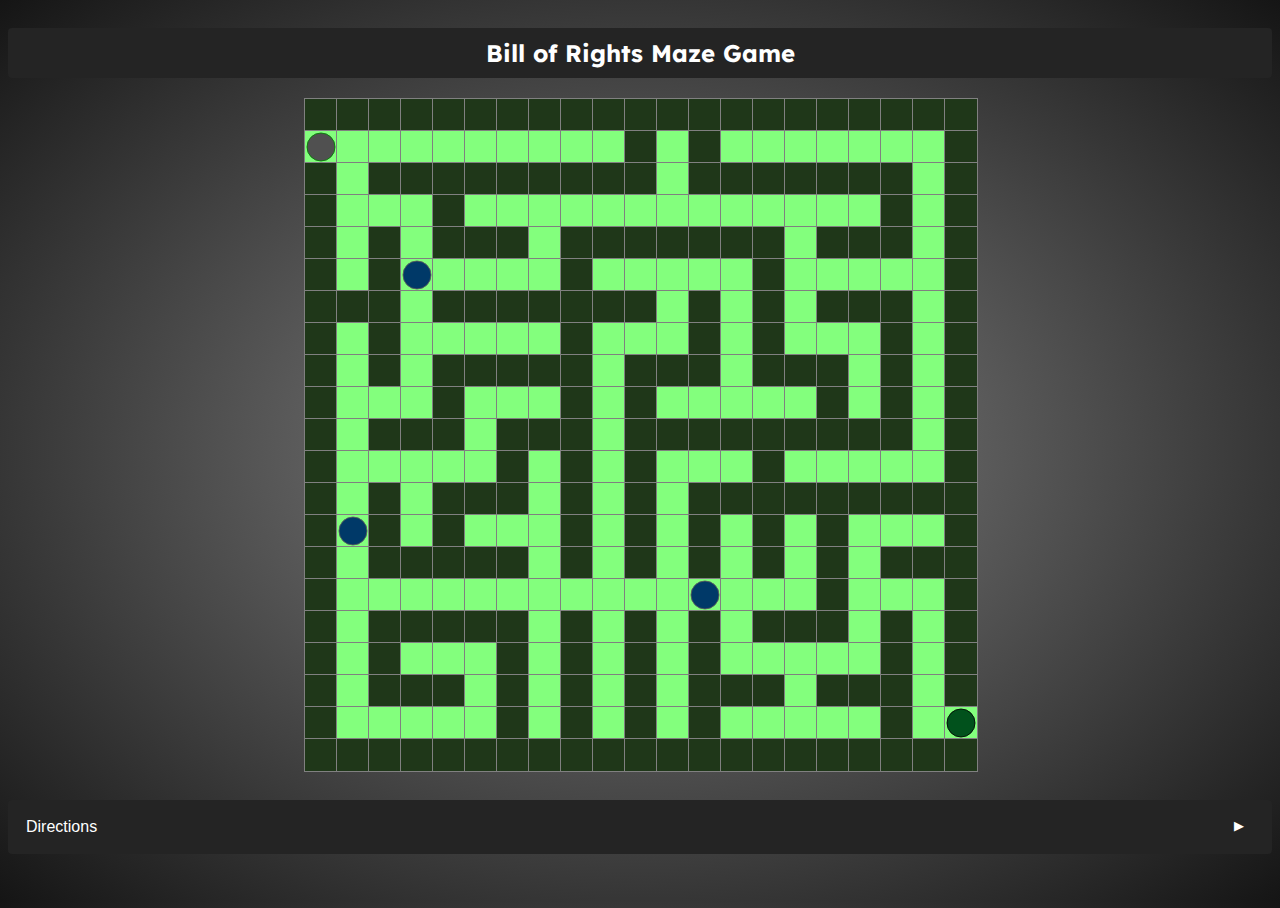
<file: index.html>
<!doctype html>
<html lang="en">
<head>
  <meta charset="utf-8">
  <title>Maze Game</title>
  <meta name="description" content="Maze Game">
  <meta name="author" content="Isaiah Rice">
  <link rel="stylesheet" href="css/style.css">
  <link rel="preconnect" href="https://fonts.googleapis.com">
  <link rel="preconnect" href="https://fonts.gstatic.com" crossorigin>
  <link href="https://fonts.googleapis.com/css2?family=Lexend:wght@300;400;700&display=swap" rel="stylesheet">
  <link rel="icon" type="image/x-icon" href="/maze.png">
</head>
<body>

<h2 class="title">Bill of Rights Maze Game</h2>

<div id="game-container-1" class="game-container">

  <div id="map-and-controls">

    <div id="game-map-1" class="game-map">
      <div id="tiles" class="layer"></div>
      <div id="sprites" class="layer"></div>
     <div id="success-msg"> Click Maze to go to Next Level</div>
    </div> 

  </div>

</div>

<button class="accordion">Directions</button>
<div class="panel">
 <h1>Lebsock Citizenship Test Introduction</h1>
  <p>Welcome to the Lebsock Citizenship Test! In this singer-player game, a smart young boy will learn the Bill of Rights before taking the citizenship test to see if he is worthy of living in America. </p>
  <h1>How to Play</h1>
  <p>Use the arrow keys to move throughout the maze. 
    On each of the 10 levels, you will navigate the maze to find clues to help you learn the amendments. Then, at the end of Level 10, you will find a quiz, which you have to take to become a citizen.</p>
  <h1>Scoring</h1>
  <p>On any given level, you must find all of the clues. To read the clues, occupy the same tiles as the circle clue. Be sure to remember the clues from all of the levels, because you will be quizzed on the entire Bill of Rights at the end. Try to get the highest score out of the 15 multiple choice questions at the end.   </p>
</div>

<div id="myDiv">
  <span id="ClueOne" class="ClueOne">
    Freedom of Speech & Press: The First Amendment has multiple parts. The first part of the first Amendment is the freedom of speech and press. These rights are together known as free expression. Both of these rights bring responsibility. For freedom of the press you cannot spread false accusations or publish information that may help enemies in war. For freedom of speech, the first amendment allows free speech in public places like streets and parks. However, that power is not unlimited. Speech that endangers the public is strictly prohibited. 
  </span>
</div>

<div id="myDiv">
  <span id="ClueTwo" class="ClueTwo">
    Freedom to use Public Property: Citizens can use public property for meetings and demonstrations. The first amendment does not give people the right to close streets or buildings or protest violently.
  </span>
</div>

<div id="myDiv">
  <span  id="ClueThree" class="ClueThree">
    Freedom to Petition the Government & Religion : The declaration of independence noted King George III repeatedly ignored petitions. This time congress didn't want that to happen again, so they made sure people had the right to petition the government, and made sure they responded to them. The First Amendment also states that Congress cannot make a law respecting or establishing a religion as “official”.
  </span>
</div>
 

<div id="overlay">
    <!-- start Quiz button -->


      <div id="btn" class="start_btn"><button>Start Quiz</button></div>
      


    <!-- Info Box -->
    <div class="info_box">
        <div class="info-title"><span>Some Rules of this Quiz</span></div>
        <div class="info-list">
            <div class="info">1. You will have only <span>15 seconds</span> per each question.</div>
            <div class="info">2. Once you select your answer, it can't be undone.</div>
            <div class="info">3. You can't select any option once time goes off.</div>
            <div class="info">4. You can't exit from the Quiz while you're playing.</div>
            <div class="info">5. You'll get points on the basis of your correct answers.</div>
        </div>
        <div class="buttons">
            <button class="quit">Exit Quiz</button>
            <button class="restart">Continue</button>
        </div>
    </div>

    <!-- Quiz Box -->
    <div class="quiz_box">
        <header>
            <div class="title">Final Quiz</div>
            <div class="timer">
                <div class="time_left_txt">Time Left</div>
                <div class="timer_sec">15</div>
            </div>
            <div class="time_line"></div>
        </header>
        <section>
            <div class="que_text">
                <!-- Here I've inserted question from JavaScript -->
            </div>
            <div class="option_list">
                <!-- Here I've inserted options from JavaScript -->
            </div>
        </section>

        <!-- footer of Quiz Box -->
        <footer>
            <div class="total_que">
                <!-- Here I've inserted Question Count Number from JavaScript -->
            </div>
            <button class="next_btn">Next Question</button>
        </footer>
    </div>

    <!-- Result Box -->
    <div class="result_box">
        <div class="icon">
            <i class="fas fa-crown"></i>
        </div>
        <div class="complete_text">You've completed the Quiz!</div>
        <div class="score_text">
            <!-- Here I've inserted Score Result from JavaScript -->
        </div>
        <div class="buttons">
            <button class="restart">Replay Quiz</button>
            <button class="quit">End Game</button>
        </div>
    </div>

  </div>

    <!-- Inside this JavaScript file I've inserted Questions and Options only -->
    <script src="js/questions.js"></script>

    <!-- Inside this JavaScript file I've coded all Quiz Codes -->
    <script src="js/script.js"></script>
</body>
</html>
</file>
<file: css/style.css>
html {
  height: 100%;
  scrollbar-width: none;
}

 body {
  min-height: 100%;
  background: radial-gradient(#858585, #151515);
  display: flex;
  flex-direction: column;
  text-align: center;
  -ms-overflow-style: none;
  font-family: 'Lexend', sans-serif;
  color: white;
}

body::-webkit-scrollbar{
  display: none;
}

body.success  {
  background: radial-gradient(#12cf21, #002c05);
  transition: 0.2s ease;
}
/* center everything in game container */
.game-container {
  margin: 0px auto;
}
/*
 * Map screen
 */

.game-map {
  position: relative;
}
/*
 * Output text styles
 */

p {
  margin: 10px 0px;
  padding: 0px;
  
}


/*
 * Map on left, controls on right
 * Adapted for the mobile Medium app
 */
#map-and-controls {
  display: block;
  justify-content: center;
  align-items: center;
}

#success-msg {
  opacity: 0;
  transition: opacity 0.2s ease;
  position: relative;
  display: block;
  padding: 16px 8px;
  width: calc(100% -1px);
  font-size: larger;
  background-color: rgba(36, 36, 36, 0.95);
}
 body.success #success-msg {
  opacity: 1;
  transition: opacity 0.2 ease;
}



/*
 * Layers and tiles are positioned absolutely
 * within coordinate system of .game-map 
 */
div.layer,
div.layer div {
  position: absolute;
}
/* border for floors and wall */
#tiles div {
  border: 1px solid grey;
}

/*
 * Default wall and floor styles
 */

.levelOneTheme .floor {
  background-color: rgb(131, 255, 125);
}

.levelOneTheme .wall {
  background-color: rgb(31, 55, 25);
}

.levelTwoTheme .floor {
  background-color: rgb(237, 121, 255);
}
.levelTwoTheme .wall {
  background-color: rgb(100, 51, 103);
}

.levelThreeTheme .floor {
  background-color: rgb(255, 255, 132);
}
.levelThreeTheme .wall {
  background-color: rgb(105, 101, 54);
}

.levelFourTheme .floor {
  background-color: rgb(194, 194, 194);
}
.levelFourTheme .wall {
  background-color: rgb(46, 46, 46);
}

.levelFiveTheme .floor {
  background-color: rgb(255, 123, 123);
}
.levelFiveTheme .wall {
  background-color: rgb(102, 47, 47);
}

.levelSixTheme .floor {
  background-color: rgb(255, 159, 111);
}
.levelSixTheme .wall {
  background-color: rgb(105, 70, 50);
}

.levelSevenTheme .floor {
  background-color: rgb(253, 113, 204);
}
.levelSevenTheme .wall {
  background-color: rgb(95, 35, 75);
}

.levelEightTheme .floor {
  background-color: rgb(115, 147, 255);
}
.levelEightTheme .wall {
  background-color: rgb(28, 40, 68);
}

.levelNineTheme .floor {
  background-color: rgb(206, 184, 167);
}
.levelNineTheme .wall {
  background-color: rgb(78, 69, 64);
}

.levelTenTheme .floor {
  background-color: rgb(223, 223, 223);
}
.levelTenTheme .wall {
  background-color: rgb(49, 49, 49);
}

/*
 * player and goal are slightly smaller than tiles
 */
.player, 
.goal, .clue1, .clue2, .clue3 {
  transform-origin: center;
  transform:scale(0.85);
}
/*
 * Goal colors
 */
.goal {
  background-color: #01511c;
  border: 1px solid #000000;
}

.clue1, .clue2, .clue3 {
  background-color: #003968;
  border: 1px solid #5d5d5d;
}
/*
 *  Player default colors
 */
.player {
  background-color: #505050;
  border: 1px solid #008000;
  transition: left 0.2s ease, top 0.2s ease;
}
/*
 * Player wobbles when colliding with wall or border
 */
.player.collide {  
  animation: wobble 0.5s;
  animation-iteration-count: infinite;
  transition: background-color 0.2s;
  
}

/* 
 * Wobble animation
 */
@keyframes wobble {
  0% { transform: scale(0.85) translate(1px, 1px); }
  10% { transform: scale(0.85) translate(-1px, -2px); }
  20% { transform: scale(0.85) translate(-3px, 0px); }
  30% { transform: scale(0.85) translate(3px, 2px); }
  40% { transform: scale(0.85) translate(1px, -1px);}
  50% { transform: scale(0.85) translate(-1px, 2px); }
  60% { transform: scale(0.85) translate(-3px, 1px); }
  70% { transform: scale(0.85) translate(3px, 1px); }
  80% { transform: scale(0.85) translate(-1px, -1px); }
  90% { transform: scale(0.85) translate(1px, 2px); }
  100% { transform: scale(0.85) translate(1px, -2px);; }
}

.title {
  font-weight: 700;
  background-color: rgb(36, 36, 36);
  padding: 10px;
  border-radius: 4px;
}

.accordion {
  background-color: rgb(36, 36, 36);
  color: #ffffff;
  cursor: pointer;
  margin-top: 30px;
  padding: 18px;
  width: 100%;
  text-align: left;
  border: none;
  outline: none;
  border-radius: 4px;
  transition: 0.15s;
  font-weight: 400;
  font-size: 16px;
}

/* Add a background color to the button if it is clicked on (add the .active class with JS), and when you move the mouse over it (hover) */
.accordion:hover {
  background-color: rgb(25, 25, 25);
}

/* Style the accordion panel. Note: hidden by default */
.panel {
  padding: 0 20px;
  background-color: rgb(211, 211, 211);
  color:rgb(36, 36, 36);
  max-height: 0;
  overflow: hidden;
  transition: max-height 0.2s ease-out;
  font-weight: 300;
  margin-bottom: 20px;
  border-radius: 0px 0px 4px 4px;
}

.accordion:after {
  content: '▶'; /* Unicode character for "plus" sign (+) */
  font-size: 13px;
  color: #ffffff;
  float: right;
  margin-left: 5px;
  margin-right: 10px;
}

.active:after {
  content: "▼"; /* Unicode character for "minus" sign (-) */
}

.ClueOne, .ClueTwo, .ClueThree {
  display: none;
  background-color: rgba(36, 36, 36, 0.95);
  position: fixed;
  padding: 20px;
  top: 50%;
  left: 50%;
  transform: translate(-50%, -50%);
  transition: opacity 0.2s ease;
  font-weight: 300;
}

::selection{
  color: #fff;
  background: #007bff;
}

.start_btn,
.info_box,
.quiz_box,
.result_box{
  position: absolute;
  top: 50%;
  left: 50%;
  transform: translate(-50%, -50%);
  box-shadow: 0 4px 8px 0 rgba(0, 0, 0, 0.2), 
              0 6px 20px 0 rgba(0, 0, 0, 0.19);
}

.info_box.activeInfo,
.quiz_box.activeQuiz,
.result_box.activeResult{
  opacity: 1;
  z-index: 5;
  pointer-events: auto;
  transform: translate(-50%, -50%) scale(1);
}

.start_btn button{
  font-size: 25px;
  font-weight: 500;
  padding: 15px 30px;
  outline: none;
  border: none;
  border-radius: 5px;
  background: rgb(36, 36, 36);
  cursor: pointer;
  color: white;
}

.info_box{
  width: 540px;
  background: rgb(36, 36, 36);
  border-radius: 5px;
  transform: translate(-50%, -50%) scale(0.9);
  opacity: 0;
  pointer-events: none;
  transition: all 0.3s ease;
}

.info_box .info-title{
  height: 60px;
  width: 100%;
  border-bottom: 1px solid lightgrey;
  display: flex;
  align-items: center;
  padding: 0 30px;
  border-radius: 5px 5px 0 0;
  font-size: 20px;
  font-weight: 600;
}

.info_box .info-list{
  padding: 15px 30px;
}

.info_box .info-list .info{
  margin: 5px 0;
  font-size: 17px;
}

.info_box .info-list .info span{
  font-weight: 600;
  color: #007bff;
}
.info_box .buttons{
  height: 60px;
  display: flex;
  align-items: center;
  justify-content: flex-end;
  padding: 0 30px;
  border-top: 1px solid lightgrey;
}

.info_box .buttons button{
  margin: 0 5px;
  height: 40px;
  width: 100px;
  font-size: 16px;
  font-weight: 500;
  cursor: pointer;
  border: none;
  outline: none;
  border-radius: 5px;
  border: 1px solid #007bff;
  transition: all 0.3s ease;
}

.quiz_box{
  width: 550px;
  background: rgb(36, 36, 36);
  border-radius: 5px;
  transform: translate(-50%, -50%) scale(0.9);
  opacity: 0;
  pointer-events: none;
  transition: all 0.3s ease;
}

.quiz_box header{
  position: relative;
  z-index: 2;
  height: 70px;
  padding: 0 30px;
  background: rgb(36, 36, 36);
  border-radius: 5px 5px 0 0;
  display: flex;
  align-items: center;
  justify-content: space-between;
  box-shadow: 0px 3px 5px 1px rgba(0,0,0,0.1);
}

.quiz_box header .title{
  font-size: 20px;
  font-weight: 600;
}

.quiz_box header .timer{
  color: #1b7ee7;
  background: #007bff;
  border: 1px solid #007bff;
  height: 45px;
  padding: 0 8px;
  border-radius: 5px;
  display: flex;
  align-items: center;
  justify-content: space-between;
  width: 145px;
}

.quiz_box header .timer .time_left_txt{
  font-weight: 400;
  font-size: 17px;
  user-select: none;
  color: rgb(255, 255, 255);
}

.quiz_box header .timer .timer_sec{
  font-size: 18px;
  font-weight: 500;
  height: 30px;
  width: 45px;
  background: rgb(36, 36, 36);
  border-radius: 5px;
  line-height: 30px;
  text-align: center;
  border: 1px solid #343a40;
  user-select: none;
  color: white;
}

.quiz_box header .time_line{
  position: absolute;
  bottom: 0px;
  left: 0px;
  height: 3px;
  background: #007bff;
}

section{
  padding: 25px 30px 20px 30px;
  background: rgb(36, 36, 36);
}

section .que_text{
  display: flex;
  font-size: 25px;
  font-weight: 600;
  align-items: center;
  justify-content: center;
  text-align: center;
}

section .option_list{
  padding: 20px 0px;
  display: block;   
}

section .option_list .option{
  background: rgb(36, 36, 36);
  border: 1px solid white;
  border-radius: 5px;
  padding: 8px 15px;
  font-size: 17px;
  margin-bottom: 15px;
  cursor: pointer;
  transition: all 0.3s ease;
  display: flex;
  align-items: center;
  justify-content: space-between;
}

section .option_list .option:last-child{
  margin-bottom: 0px;
}

section .option_list .option:hover{
  background: #474747;
}

section .option_list .option.correct{
  color: #155724;
  background: #d4edda;
  border: 1px solid #c3e6cb;
}

section .option_list .option.incorrect{
  color: #721c24;
  background: #f8d7da;
  border: 1px solid #f5c6cb;
}

section .option_list .option.disabled{
  pointer-events: none;
}

footer{
  height: 60px;
  padding: 0 30px;
  display: flex;
  align-items: center;
  justify-content: space-between;
  border-top: 1px solid lightgrey;
}

footer .total_que span{
  display: flex;
  user-select: none;
  align-items: center;
}

footer .total_que span p{
  font-weight: 500;
  padding: 0 5px;
}

footer .total_que span p:first-child{
  padding-left: 0px;
}

footer button{
  height: 40px;
  padding: 0 13px;
  font-size: 18px;
  font-weight: 400;
  cursor: pointer;
  border: none;
  outline: none;
  color: #fff;
  border-radius: 5px;
  background: #007bff;
  border: 1px solid #007bff;
  line-height: 10px;
  opacity: 0;
  pointer-events: none;
  transform: scale(0.95);
  transition: all 0.3s ease;
}

footer button:hover{
  background: #0263ca;
}

footer button.show{
  opacity: 1;
  pointer-events: auto;
  transform: scale(1);
}

.result_box{
  background-color: rgb(36, 36, 36);
  border-radius: 5px;
  display: flex;
  padding: 25px 30px;
  width: 450px;
  align-items: center;
  flex-direction: column;
  justify-content: center;
  transform: translate(-50%, -50%) scale(0.9);
  opacity: 0;
  pointer-events: none;
  transition: all 0.3s ease;
}

.result_box .icon{
  font-size: 100px;
  color: #007bff;
  margin-bottom: 10px;
}

.result_box .complete_text{
  font-size: 20px;
  font-weight: 500;
}

.result_box .score_text span{
  display: flex;
  margin: 10px 0;
  font-size: 18px;
  font-weight: 500;
  align-items: center;
}

.result_box .score_text span p{
  padding: 0 4px;
  font-weight: 600;
}

.result_box .buttons{
  display: flex;
  margin: 20px 0;
}

.result_box .buttons button{
  margin: 0 10px;
  height: 45px;
  padding: 0 20px;
  font-size: 18px;
  font-weight: 500;
  cursor: pointer;
  border: none;
  outline: none;
  border-radius: 5px;
  border: 1px solid #007bff;
  transition: all 0.3s ease;
}

.buttons button.restart{
  color: #fff;
  background: #007bff;
}

.buttons button.restart:hover{
  background: #0263ca;
}

.buttons button.quit{
  color: #007bff;
  background: #fff;
}

.buttons button.quit:hover{
  color: #fff;
  background: #007bff;
}

#overlay {
  position: fixed;
  display: none;
  width: 100%;
  height: 100%;
  top: 0;
  left: 0;
  right: 0;
  bottom: 0;
  background-color: rgba(0,0,0,0.5);
  z-index: 2;
}
</file>
